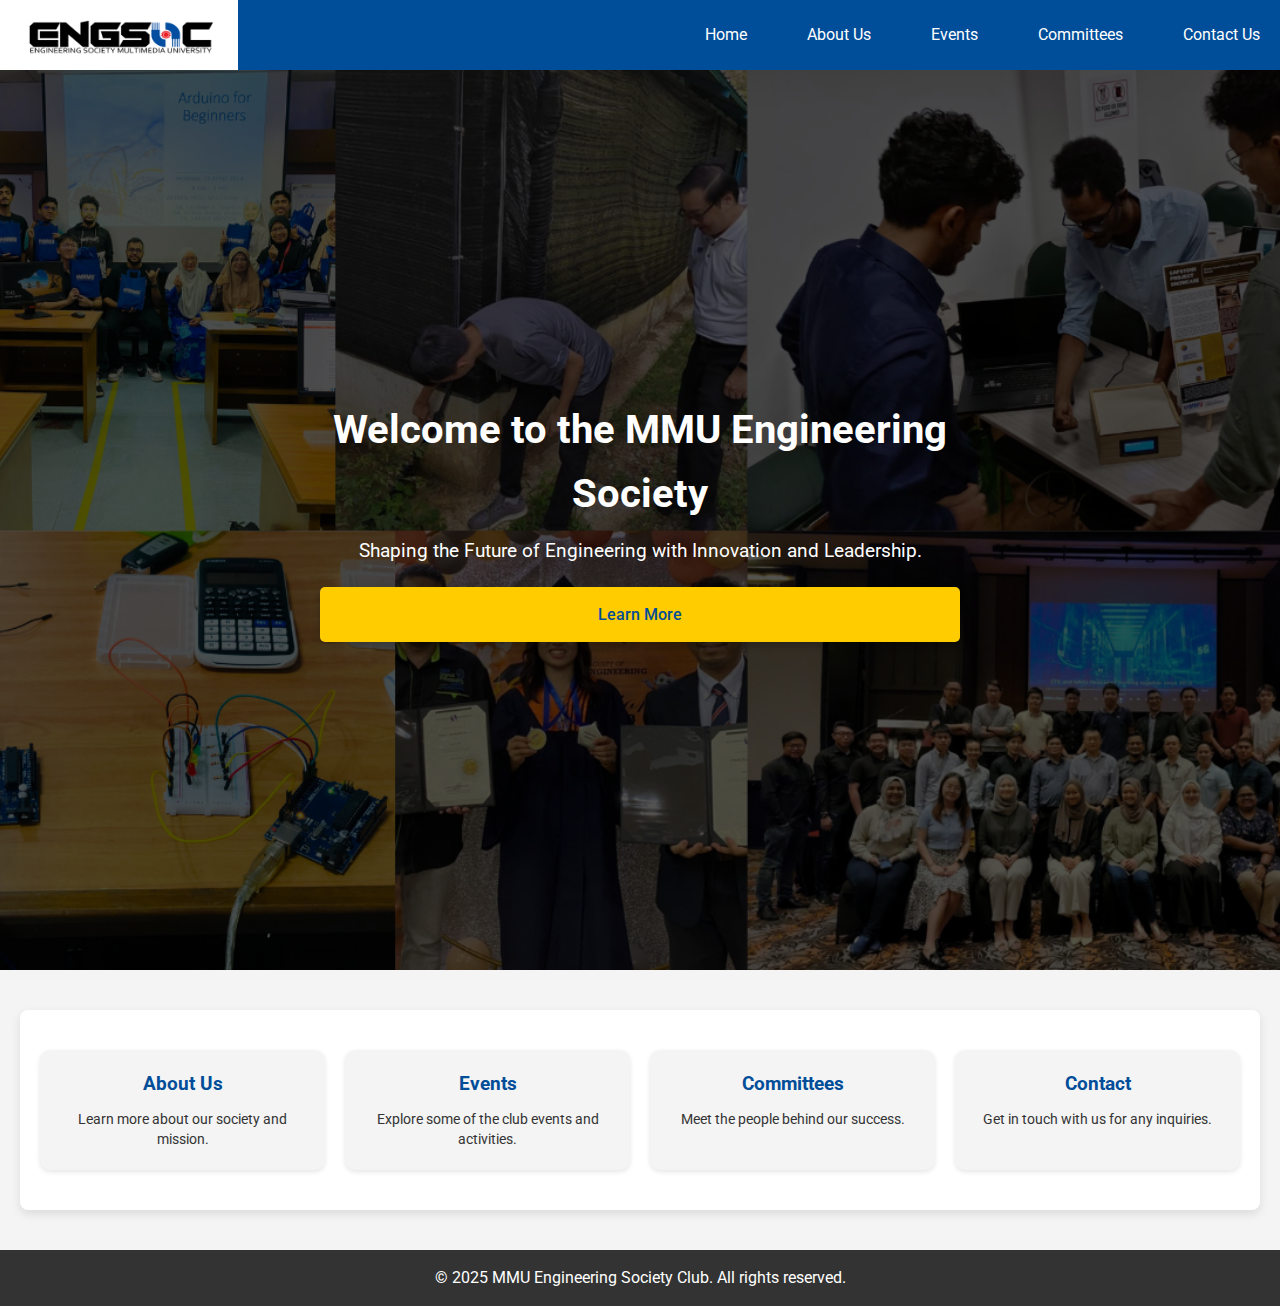
<file: index.html>
<!DOCTYPE html>
<html lang="en">
<head>
    <meta charset="UTF-8">
    <meta name="viewport" content="width=device-width, initial-scale=1.0">
    <title>MMU Engineering Society Club</title>
    <link rel="stylesheet" href="style.css">
    <link href="https://fonts.googleapis.com/css2?family=Roboto:wght@400;500;700&display=swap" rel="stylesheet">
    
</head>
<body>
    <nav>
        <div class="logo">
            <img src="Images/engsoc logo2.png" alt="MMU Engineering Society Logo"> 
        </div>
        <ul class="nav-links">
            <li><a href="index.html">Home</a></li>
            <li><a href="about.html">About Us</a></li>
            <li><a href="events.html">Events</a></li>
            <li><a href="committees.html">Committees</a></li>
            <li><a href="contact.html">Contact Us</a></li>
        </ul>

        <div class="hamburger" id="hamburger">
            ☰
        </div>

    </nav>

    <div class="hero">
        
        <div class="hero-content">
            <h1>Welcome to the MMU Engineering Society</h1>
            <p>Shaping the Future of Engineering with Innovation and Leadership.</p>
            <a href="#info-section" class="cta-button">Learn More</a> <!-- Smooth scroll to info-section -->
        </div>
    </div>

    <div id="info-section" class="info-section">
        <div class="info-box" onclick="location.href='about.html';">
            <h3>About Us</h3>
            <p>Learn more about our society and mission.</p>
        </div>
        <div class="info-box" onclick="location.href='events.html';">
            <h3>Events</h3>
            <p>Explore some of the club events and activities.</p>
        </div>
        <div class="info-box" onclick="location.href='committees.html';">
            <h3>Committees</h3>
            <p>Meet the people behind our success.</p>
        </div>
        <div class="info-box" onclick="location.href='contact.html';">
            <h3>Contact</h3>
            <p>Get in touch with us for any inquiries.</p>
        </div>
    </div>

   

    <footer>
        <p>&copy; 2025 MMU Engineering Society Club. All rights reserved.</p>
    </footer>
<script src="script.js">
    
</script>


</body>
</html>
</file>
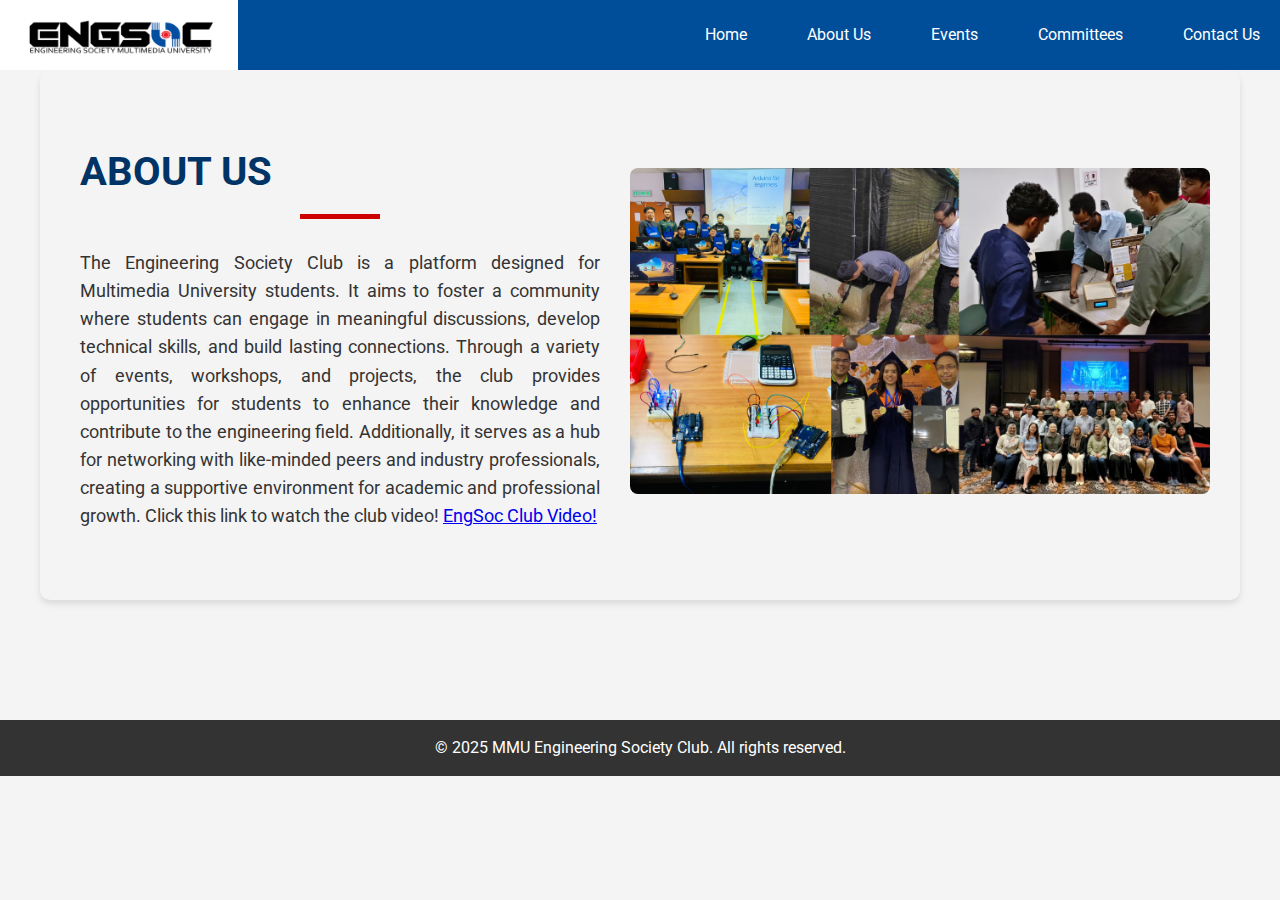
<file: about.html>
<!DOCTYPE html>
<html lang="en">
<head>
    <meta charset="UTF-8">
    <meta name="viewport" content="width=device-width, initial-scale=1.0">
    <title>MMU Engineering Society Club</title>
    <link rel="stylesheet" href="style.css">
    <link href="https://fonts.googleapis.com/css2?family=Roboto:wght@400;500;700&display=swap" rel="stylesheet">
</head>
<body>
    <nav>
        <div class="logo">
            <img src="Images/engsoc logo2.png" alt="MMU Engineering Society Logo"> 
        </div>
        <ul class="nav-links">
            <li><a href="index.html">Home</a></li>
            <li><a href="about.html">About Us</a></li>
            <li><a href="events.html">Events</a></li>
            <li><a href="committees.html">Committees</a></li>
            <li><a href="contact.html">Contact Us</a></li>
        </ul>

        <div class="hamburger" id="hamburger">
            ☰
        </div>
    </nav>

    
        <section class="about-section">
            <div class="about-content">
                <h1>ABOUT US</h1>
                <div class="underline"></div>
                <p>
                    The Engineering Society Club is a platform designed for Multimedia University students. It aims to foster a community where students can engage in meaningful discussions, develop technical skills, and build lasting connections. Through a variety of events, workshops, and projects, the club provides opportunities for students to enhance their knowledge and contribute to the engineering field. Additionally, it serves as a hub for networking with like-minded peers and industry professionals, creating a supportive environment for academic and professional growth.
                    Click this link to watch the club video!
                    <a href="https://youtu.be/8XoEj4Idklg" target="_blank" rel="noopener noreferrer">
                        EngSoc Club Video!
                    </a>
                </p>
            </div>
            <div class="about-image">
                <img src="Images/Untitled design (1).png" alt="Construct">
            </div>

          </section>
    

    <script src="script.js">
    
    </script>


<footer>
    <p>&copy; 2025 MMU Engineering Society Club. All rights reserved.</p>
</footer>

</body>
</html>
</file>
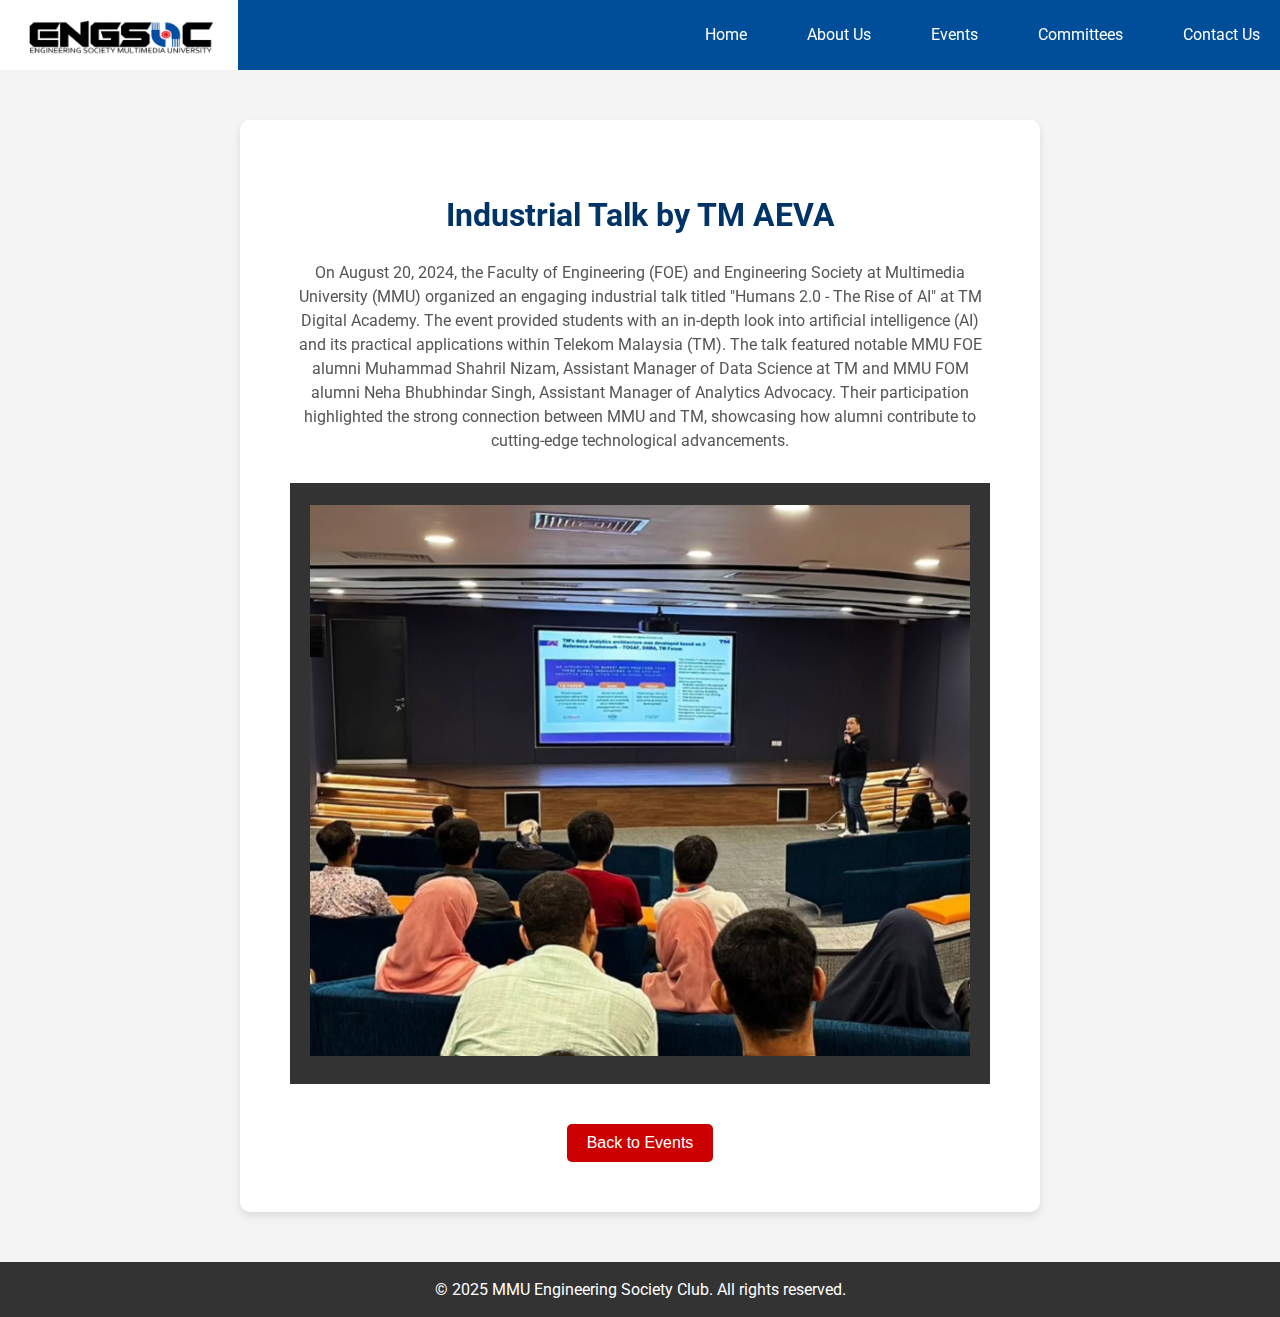
<file: event2.html>
<!DOCTYPE html>
<html lang="en">
    <head>
        <meta charset="UTF-8">
        <meta name="viewport" content="width=device-width, initial-scale=1.0">
        <title>MMU Engineering Society Club</title>
        <link rel="stylesheet" href="style.css">
        <link href="https://fonts.googleapis.com/css2?family=Roboto:wght@400;500;700&display=swap" rel="stylesheet">
    </head>

<body>
    
        <nav>
            <div class="logo">
                <img src="Images/engsoc logo2.png" alt="MMU Engineering Society Logo"> 
            </div>
            <ul class="nav-links">
                <li><a href="index.html">Home</a></li>
                <li><a href="about.html">About Us</a></li>
                <li><a href="events.html">Events</a></li>
                <li><a href="committees.html">Committees</a></li>
                <li><a href="contact.html">Contact Us</a></li>
            </ul>
            <div class="hamburger" id="hamburger">
                ☰
            </div>
        </nav>


    <section class="event-details">
        <h1></h1>
        <h1>Industrial Talk by TM AEVA</h1>

        <p>On August 20, 2024, the Faculty of Engineering (FOE) and Engineering Society at Multimedia University (MMU) organized an engaging industrial talk titled "Humans 2.0 - The Rise of AI" at TM Digital Academy. The event provided students with an in-depth look into artificial intelligence (AI) and its practical applications within Telekom Malaysia (TM).

            The talk featured notable MMU FOE alumni Muhammad Shahril Nizam, Assistant Manager of Data Science at TM and MMU FOM alumni Neha Bhubhindar Singh, Assistant Manager of Analytics Advocacy. Their participation highlighted the strong connection between MMU and TM, showcasing how alumni contribute to cutting-edge technological advancements.</p>
        
        <div class="scroll-container">
            <img src="Images/Screenshot 2025-01-21 152137.png" alt="Cinque ">
            <img src="Images/Screenshot 2025-01-21 152216.png" alt="For">
            <img src="Images/Screenshot 2025-01-21 152230.png" alt="Northern">
          </div>
        
        <button onclick="window.location.href='events.html'" class="back-button">Back to Events</button>
    </section>

    <script src="script.js"></script>

    <footer>
        <p>&copy; 2025 MMU Engineering Society Club. All rights reserved.</p>
    </footer>
   
</body>
</html>
</file>
<file: style.css>
* {
    box-sizing: border-box;
    margin: 0;
    padding: 0;
}

body {
    font-family: 'Roboto', sans-serif;
    line-height: 1.6;
    color: #333;
    background-color: #f4f4f4;
}


nav {
    display: flex;
    background: #004d99;
    justify-content: space-between;
    align-items: center;
    height: 70px; /* Ensure the header has a fixed height */
    margin-bottom: 0px;
}

.logo {
    background: white; /* White background for the logo */
    height: 100%; /* Make the logo background fill the header height */
    display: flex;
    align-items: center; /* Center the logo vertically */
    padding: 0 10px; /* Horizontal padding for spacing */
}

.logo img {
    height: 50px; /* Adjust according to your logo's dimensions */
}

nav ul {
    list-style: none;
    display: flex;
    padding: 0;
}

nav ul li {
    margin: 0 20px;
}

nav a {
    color: white;
    text-decoration: none;
    transition: color 0.3s;
}

nav a:hover {
    color: #ffcc00;
}

.nav-links {
    list-style: none;
    display: flex;
    gap: 20px;
    margin: 0;
}
.nav-links li a {
    color: white;
    text-decoration: none;
    transition: color 0.3s;
}
.nav-links li a:hover {
    color: #ffcc00;
}
/* Hamburger Icon */
.hamburger {
    display:none;
    position:relative;
    top: 1%;
    right: 10px;  /* Adjust this value to move slightly to the left */
    font-size: 2rem;
    color: white;
    cursor: pointer;
    z-index: 10;
}

/* Responsive Styles */
@media (max-width: 768px) {

    .hero {
        height: 50vh; /* Reduce height for better content fit on smaller screens */
    }

    .hero-content h1 {
        font-size: 1.8em; /* Adjust text size for small screens */
    }

    .hero-content p {
        font-size: 1em;
    }

    .cta-button {
        padding: 12px 24px;
        font-size: 0.9rem;
    }

    .nav-links {
        display: none;
        flex-direction: column;
        background: #004d99;
        position: absolute;
        top: 70px;
        right: 0;
        width: 100%;
        text-align: center;
        transition: max-height 0.3s ease-out;
    }

    .nav-links.active {
        display: flex;
    }

    .hamburger {
        display: block;
    }

    .about-image {
        padding: 5px;
    }
    
    .about-image img {
        max-width: 100%;  /* Ensure image takes full width */
        height: auto;      /* Maintain aspect ratio */
    }

    div.scroll-container img {
        padding: 5px;
        max-width: 100%; /* Ensures images adjust to smaller screen widths */
        height: auto;
      }

      .contact-columns {
        flex-direction: column; /* Stacks boxes vertically */
        gap: 20px; /* Keeps spacing between boxes */
    }

    .contact-column {
        flex: none; /* Removes equal-width behavior */
    }
      
    .background-image {
        max-width: 100%;  /* Ensure image takes full width */
        height: auto;      /* Maintain aspect ratio */
    }

}

.hero {
    background-image: url("Images/Background.png"); /* Replace with your image path */
    background-size: cover; /* Ensures the image fills the section */
    background-position: center; /* Keeps the focus centered */
    background-repeat: no-repeat; /* Prevents tiling */
    position: relative;
    height: 100vh; /* Full viewport height */
    display: flex;
    align-items: center;
    justify-content: center;
    text-align: center;
    color: white;
}

.hero-background {
    position: absolute;
    z-index: 0;
    top: 0;
    left: 0;
    width: 100%;
    height: 100%;
    overflow: hidden;
}

.background-image {
    position:relative;
    width: 100%;
    height: 100%;
    object-fit: cover; /* Cover the entire section without gaps */
    filter: brightness(0.5); /* Darken the background for better text visibility */
}

.hero-content {
    position: absolute; /* Keep it on top of the background image */
    z-index:5 ;
    color: white;
    text-align: center;
    display: flex;
    flex-direction: column;
    justify-content: center; /* Center vertically */
    height: 100%; /* Full height for centering */
    top:50%;
    left:50%;
    transform:translate(-50%,-50%);
}

.hero-content h1 {
    font-size: 2.5em;
    margin-bottom: 10px;
}

.hero-content p {
    font-size: 1.2em;
    margin-bottom: 20px;
}

/* "Learn More" Button */
.cta-button {
    display: inline-block;
    background: #ffcc00;
    color: #004d99;
    padding: 15px 30px;
    text-decoration: none;
    border-radius: 5px;
    font-weight: 500;
    font-size: 1rem;
    box-shadow: 0 4px 8px rgba(0, 0, 0, 0.2);
    transition: background 0.3s ease-in-out, transform 0.2s;
}

.cta-button:hover {
    background: #ffe68a;
    transform: scale(1.05);
}

/* Info Section */
.info-section {
    display: grid;
    grid-template-columns: repeat(auto-fit, minmax(250px, 1fr));
    gap: 20px;
    margin: 40px 20px;
    padding: 40px 20px;
    background: #fff;
    box-shadow: 0 4px 10px rgba(0, 0, 0, 0.1);
    border-radius: 8px;
}

.info-box {
    background: #f4f4f4;
    padding: 20px;
    text-align: center;
    border-radius: 10px;
    box-shadow: 0 2px 5px rgba(0, 0, 0, 0.1);
    transition: transform 0.2s, box-shadow 0.3s ease-in-out;
    cursor: pointer;
}

.info-box:hover {
    transform: translateY(-10px);
    box-shadow: 0 8px 15px rgba(0, 0, 0, 0.2);
}

.info-box h3 {
    color: #004d99;
    margin-bottom: 10px;
}

.info-box p {
    color: #333;
    font-size: 0.9rem;
    line-height: 1.4;
}

.about-section {
    display: flex;
    justify-content: center;
    align-items: center;
    flex-wrap: wrap; /* Makes it responsive */
    padding: 50px 20px;
    max-width: 1200px;
    margin: 0 auto;
    background-color: #f4f4f4; /* Light background for the section */
    border-radius: 10px;
    box-shadow: 0 4px 6px rgba(0, 0, 0, 0.1); /* Subtle shadow */
    margin-bottom: 120px;
    margin-top: 0px;
}

.about-content {
    flex: 1; /* Take equal space */
    padding: 20px;
    max-width: 600px;
}

.about-content h1 {
    font-size: 2.5rem;
    color: #003366; /* Dark blue for the title */
    margin-bottom: 10px;
    text-transform: uppercase;
    font-weight: bold;
}

.underline {
    width: 60px;
    height: 5px;
    background-color: #cc0000; /* Red underline */
    margin-bottom: 20px;
}

.about-content p {
    font-size: 1.1rem;
    text-align: justify; /* Neat paragraph alignment */
}

.about-image {
    width: 100%;
    max-width: 600px; /* Maximum width to prevent oversized images */
    margin: 0 auto;
    padding: 10px;
    box-sizing: border-box;
}

.about-image img {
    width: 100%;  /* Make image responsive */
    height: auto; /* Maintain aspect ratio */
    border-radius: 8px;  /* Optional - rounded corners */
}

/* Events Section */
.events-section {
    padding: 50px 20px;
    max-width: 1200px;
    margin: 0 auto;
    margin-bottom: 80px;
    text-align: center;
}

.events-header h1 {
    font-size: 2.5rem;
    color: #003366;
    text-transform: uppercase;
    font-weight: bold;
}

.underline {
    width: 80px;
    height: 5px;
    background-color: #cc0000;
    margin: 10px auto 30px auto;
}

.events-grid {
    display: grid;
    grid-template-columns: repeat(auto-fit, minmax(300px, 1fr)); /* 2 Grid Layout */
    gap: 20px;
}

.event-card {
    position: relative;
    overflow: hidden;
    border-radius: 10px;
    box-shadow: 0 4px 8px rgba(0, 0, 0, 0.2);
    transition: transform 0.3s ease, box-shadow 0.3s ease;
    cursor: pointer;
}

.event-card:hover {
    transform: scale(1.05);
    box-shadow: 0 6px 12px rgba(0, 0, 0, 0.3);
}

.event-card img {
    width: 100%;
    height: auto;
    display: block;
    border-radius: 10px;
}

.event-overlay {
    position: absolute;
    top: 0;
    left: 0;
    width: 100%;
    height: 100%;
    background: rgba(0, 0, 0, 0.5);
    color: #fff;
    display: flex;
    justify-content: center;
    align-items: center;
    opacity: 0;
    transition: opacity 0.3s ease;
    border-radius: 10px;
}

.event-card:hover .event-overlay {
    opacity: 1;
}

.event-overlay p {
    font-size: 1.2rem;
    text-align: center;
}

/* Event Details Page */
.event-details {
    padding: 50px;
    max-width: 800px;
    margin: 50px auto;
    text-align: center;
    background: #fff;
    border-radius: 10px;
    box-shadow: 0 4px 8px rgba(0, 0, 0, 0.1);
}

.event-details h1 {
    font-size: 2rem;
    color: #003366;
    margin-bottom: 20px;
}

.event-details p {
    font-size: 1rem;
    color: #555;
    line-height: 1.5;
    margin-bottom: 30px;
}

.back-button {
    display: inline-block;
    padding: 10px 20px;
    font-size: 1rem;
    color: #fff;
    background-color: #cc0000;
    border: none;
    border-radius: 5px;
    cursor: pointer;
    text-decoration: none;
    margin-top: 40px;
}

.back-button:hover {
    background-color: #a00000;
}

div.scroll-container {
    background-color: #333;
    overflow: auto;
    white-space: nowrap;
    padding: 10px;
  }
  
  /* Images inside the scroll container */
div.scroll-container img {
    padding: 10px;
    max-width: 100%;
    height: auto;
    border-radius: 5px;
    object-fit: contain; /* Ensures the image fits within the container */
  }

  /* Committee Section */
.committee-section {
    display: flex;
    flex-direction: column;
    align-items: center;
    text-align: center;
    margin: 0;
    padding: 0;
}

.committee-image img {
    width: 100%; /* Ensures the image spans the entire width */
    height: auto; /* Maintains the aspect ratio */
    object-fit: cover; /* Crops the image to fill the area */
}

.committee-content {
    padding: 20px;
    background-color: rgba(255, 255, 255, 0.8); /* Slight white overlay for readability */
    max-width: 800px;
    margin-top: 10px; /* Overlaps slightly onto the image */
    margin-bottom: 50px;
    box-shadow: 0 4px 8px rgba(0, 0, 0, 0.1);
    border-radius: 10px;
}



/*contact section*/

.contact-section {
    background-image: url('Images/Background.png'); /* Replace with your image file path */
    background-size: cover; /* Ensures the image covers the entire section */
    background-position: center; /* Centers the image */
    background-repeat: no-repeat; /* Prevents repeating */
    padding: 50px 20px; /* Add some padding for spacing */
    color: white; /* Adjust text color for contrast with the background */
}


.page-title {
    text-align: center;
    font-size: 2.5rem;
    color: #001A73; /* Navy blue */
    margin-bottom: 0px;
    margin-top: 30px;
}

.title-divider {
    width: 100px;
    height: 5px;
    background-color: #8B0000; /* Red */
    border: none;
    margin: 0 auto;
    margin-bottom: 10px;
}

.contact-container {
    display: flex;
    flex-wrap: wrap;
    gap: 20px;
    margin-top: 100px;
    margin-bottom: 200px;
    justify-content: center;
}


.background-image{
background-size: cover;
    background-position: center;
    background-repeat: no-repeat;
    padding: 50px 20px;
    color: white;
    text-align: center;
}

.contact-columns {
    display: flex; /* Makes the columns align horizontally */
    justify-content: space-between; /* Adds space between columns */
    align-items: flex-start; /* Aligns items to the top of the row */
    gap: 20px; /* Adds spacing between boxes */
    margin-top: 30px; /* Adds spacing above the columns */
    margin-bottom: 170px;
}

.contact-column {
    flex: 1; /* Makes all boxes the same width */
    background: rgba(255, 255, 255, 0.8); /* Semi-transparent white background for the boxes */
    padding: 20px;
    border-radius: 8px; /* Adds rounded corners */
    box-shadow: 0 4px 8px rgba(0, 0, 0, 0.1); /* Adds a subtle shadow */
    color: #040405; /* Adjust text color for contrast */
    text-align: left; /* Aligns text to the left */
}

.contact-column h2 {
    margin-bottom: 15px;
    font-size: 1.5em;
}

.contact-column a {
    color: #004d99; /* Link color */
    text-decoration: underline;
}

.contact-column a:hover {
    color: #ffcc00; /* Hover effect for links */
}



footer {
    text-align: center;
    padding: 15px;
    background: #333;
    color: white;
    position: relative;
    bottom: 0;
    width: 100%;
}
</file>
